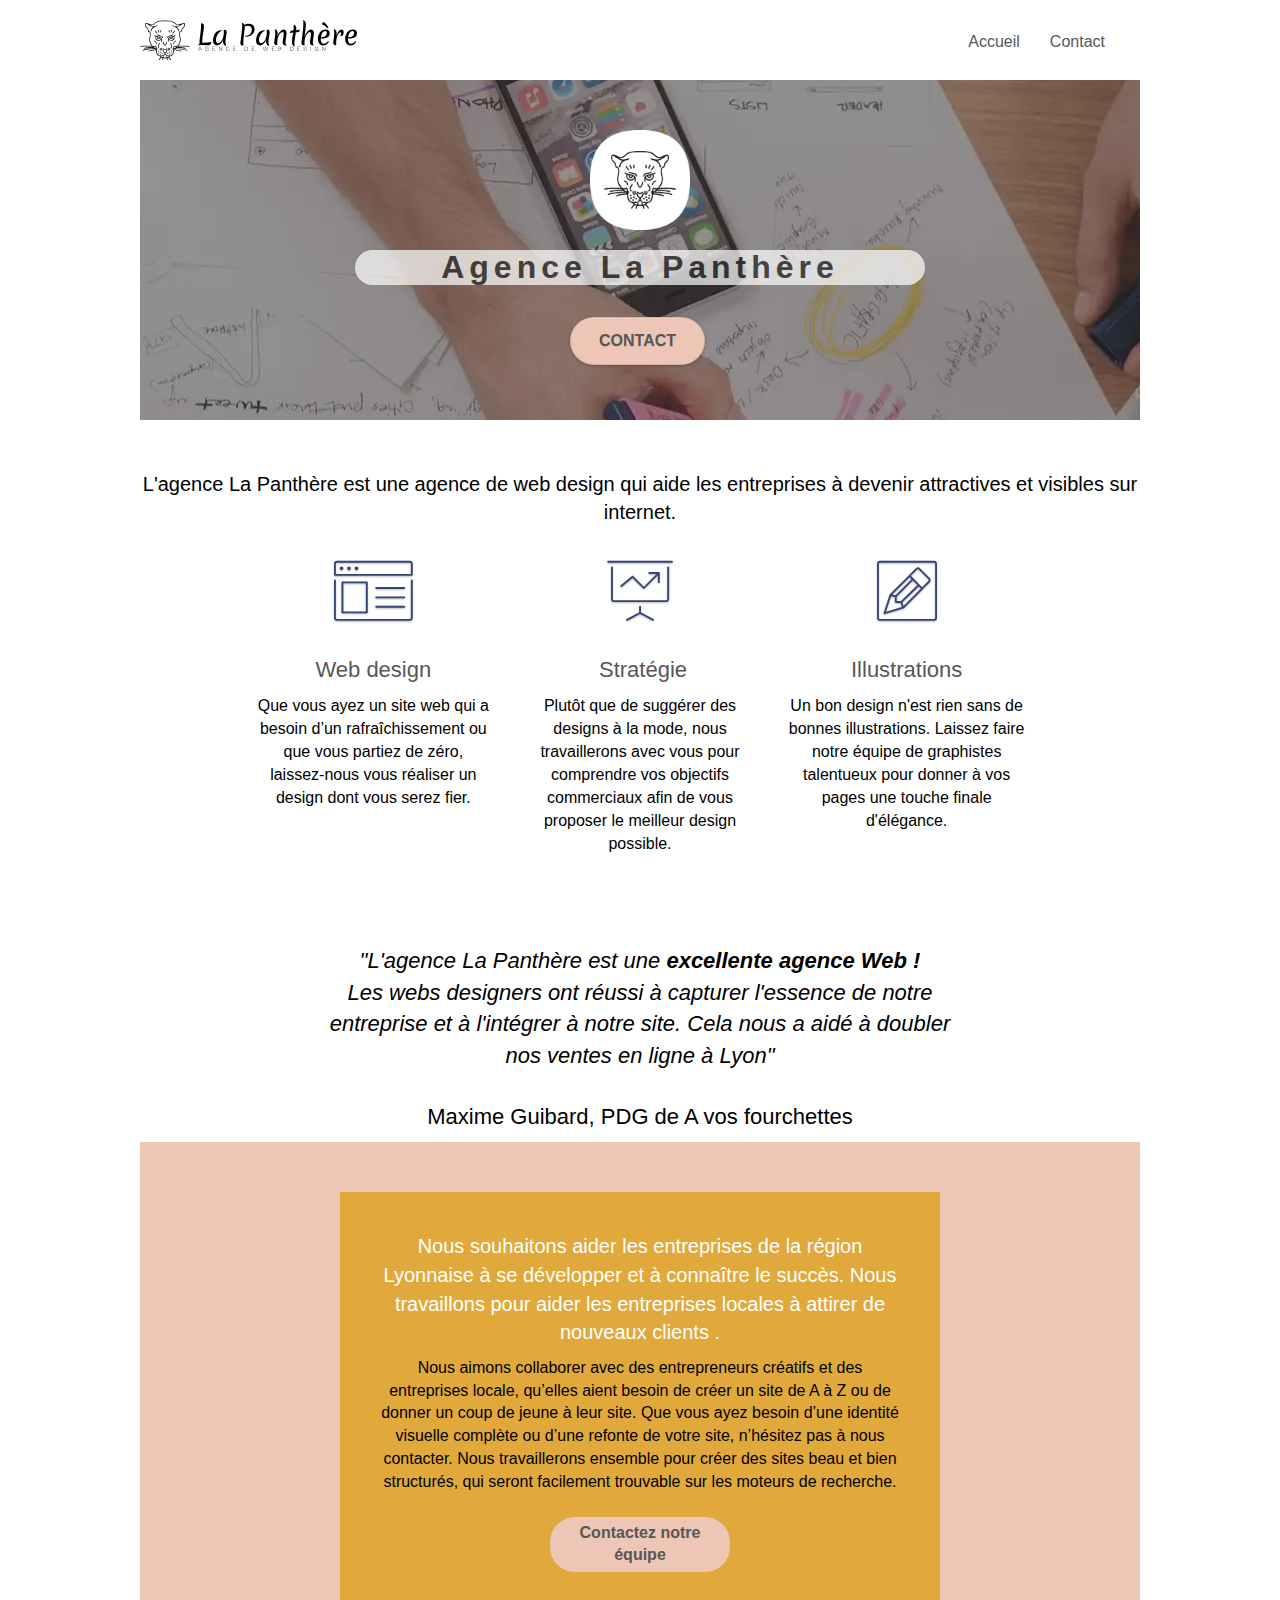
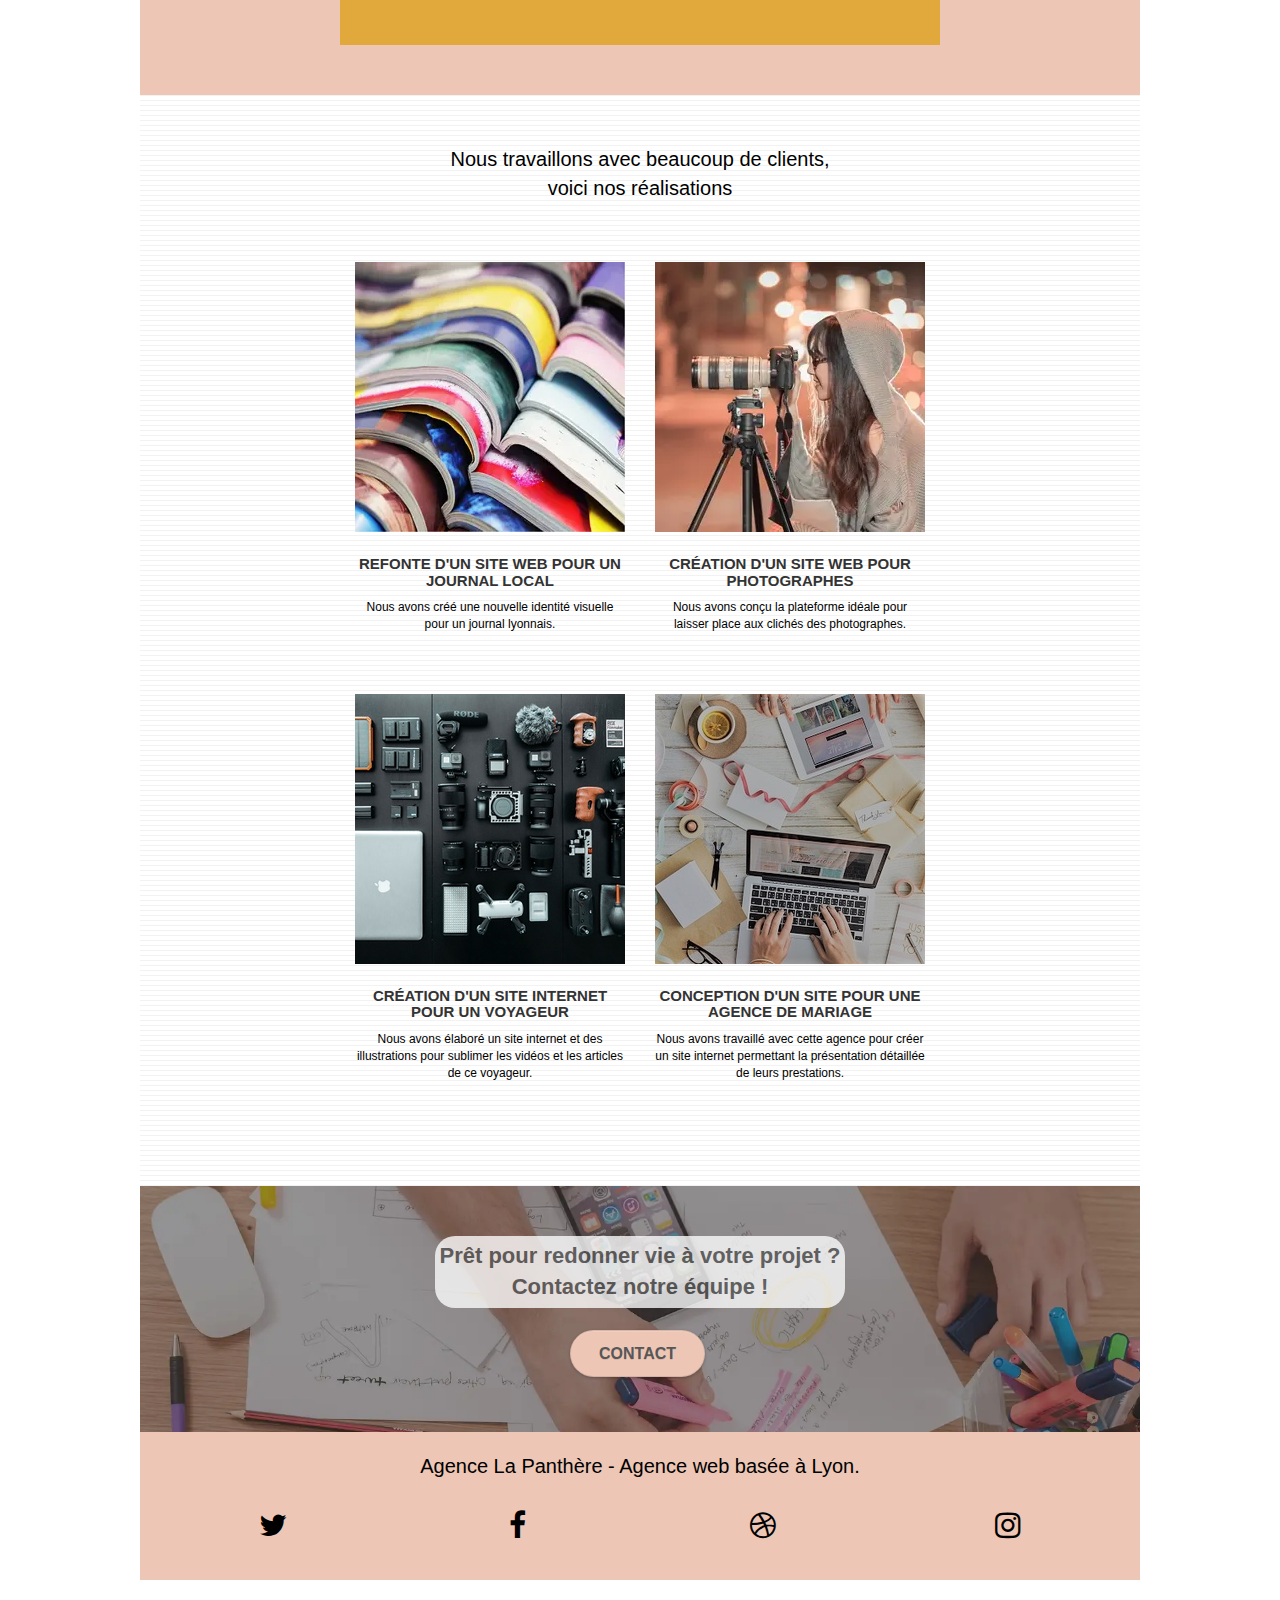
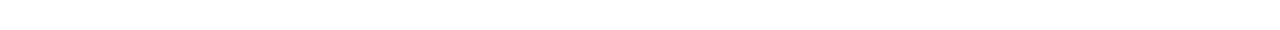
<file: index.html>
<!doctype html>
<html lang="fr">
<head>
    <meta charset="utf-8">
    <meta name="keywords" content="Agence web à paris, stratégie web, web design, illustrations, design de site web, site web, web, internet, site internet, site">
    <meta name="description" content="L'agence La Panthère est une agence Web Design qui aide les entreprises à être attractives et visibles sur internet. Nous sommes des spécialistes en refonte de site mais également en création, conception de site à partir de zéro.">
    <meta name="robots" content="index, follow">
	<meta name="viewport" content="width=device-width, initial-scale=1.0, viewport-fit=cover">
    <link rel="shortcut icon" type="image/webp" href="favicon.webp">
    
	<link rel="stylesheet" type="text/css" href="./css/bootstrap.css">
	<link rel="stylesheet" type="text/css" href="./css/font-awesome.css">
	<link rel="stylesheet" type="text/css" href="./css/et-line.css">
	<link rel="stylesheet" type="text/css" href="style.css">
	
    
	<script defer src="./js/jquery-2.1.0.js"></script>
	<script defer src="./js/bootstrap.js"></script>
	<script defer src="./js/blocs.js"></script>
	<script defer src="./js/jquery.touchSwipe.js" defer></script>

    <title>Agence La Panthère, entreprise spécialisée dans le web design à Lyon</title>

    
<!-- Analytics -->
 
<!-- Analytics END -->
    
</head>
<body>
<!-- Principal conteneur -->
<!-- bloc-0 -->
	<header class="bloc bgc-white l-bloc " id="bloc-0">
		<div class="container bloc-sm">
			<div class="navbar-header">
				<img src="img/agence-la-panthere-monochrome.svg" loading="lazy" alt="logo agence La Panthère"></a>
				<button id="nav-toggle" aria-label="bouton deroulant" type="button" class="ui-navbar-toggle navbar-toggle" data-toggle="collapse" data-target=".navbar-1">
					<span class="icon-bar"></span><span class="icon-bar"></span><span class="icon-bar"></span>
				</button>
			</div>
			
			<div class="collapse navbar-collapse navbar-1 special-dropdown-nav">
				<ul class="site-navigation nav navbar-nav">
					<li><a href="index.html" aria-label="Rendez vous sur notre page d'accueil">Accueil</a></li>
					<li><a href="contact.html" aria-label="Rendez vous sur notre page contact">Contact</a></li>
				</ul>
			</div>
		</div>
	</header>

<!-- bloc-0 END -->
	<main>
<!-- bloc-1-presentation -->
		<div class="bloc bgc-dark-slate-blue bg-banniere d-bloc bg-t-edge bloc-bg-texture texture-paper b-parallax" id="bloc-1-hero">
			<div class="container bloc-lg">
				<div class="row tight-width-whitespace">
					<div class="col-sm-12">
						<img src="img/logo.png" loading="lazy" class="center-block image-resize-mode" width="100" alt="logo agence La Panthère">
						<h1 class="text-center hero-bloc-text">Agence La Panthère</h1>
						<div class="text-center">
							<a href="contact.html" aria-label="Rendez vous sur notre page contact" class="btn btn-lg btn-clean btn-rd cta-hero btn-atomic-tangerine" id="cta-hero">Contact</a>
						</div>
					</div>
				</div>
			</div>
		</div>
<!-- bloc-1-presentation END -->

<!-- bloc-2-services -->
		<div class="bloc bgc-white l-bloc" id="bloc-2-services">
			<div class="container bloc-md">
				<div class="row">
					<div class="col-sm-12 text-center ">
						<p> L'agence La Panthère est une agence de web design qui aide les entreprises à devenir attractives et visibles sur internet.</p> 
					</div>
				</div>
				<div class="row voffset-lg med-width-whitespace">
					<div class="col-sm-4">
						<div class="text-center">
							<span class="et-icon-browser sm-shadow icon-dark-slate-blue icons icon-lg"></span>
						</div>
						<h2 class="mg-md-auto text-center ">Web design</h2>
						<p class="text-center ">Que vous ayez un site web qui a besoin d&rsquo;un rafraîchissement ou que vous partiez de zéro, laissez-nous vous réaliser un design dont vous serez fier.</p>
					</div>
					<div class="col-sm-4">
						<div class="text-center">
							<span class="et-icon-presentation sm-shadow icon-dark-slate-blue icons icon-lg"></span>
						</div>
						<h2 class="mg-md-auto text-center">
							&nbsp;Stratégie
						</h2>
						<p class="text-center ">
							Plutôt que de suggérer des designs à la mode, nous travaillerons avec vous pour comprendre vos objectifs commerciaux afin de vous proposer le meilleur design possible.<br>
						</p>
					</div>
					<div class="col-sm-4">
						<div class="text-center">
							<span class="et-icon-edit sm-shadow icon-dark-slate-blue icons icon-lg"></span>
						</div>
						<h2 class="mg-md-auto text-center">Illustrations</h2>
						<p class="text-center ">Un bon design n'est rien sans de bonnes illustrations. Laissez faire notre équipe de graphistes talentueux pour donner à vos pages une touche finale d'élégance.</p>
					</div>
			</div>
		<div class="row voffset-lg voffset">
			<div class="col-xs-12 col-md-8 col-md-offset-2 text-center">
				<p class="citation">"L'agence La Panthère est une <span>excellente agence Web !</span><br>Les webs designers ont réussi à capturer l'essence de notre entreprise et à l'intégrer à notre site. Cela nous a aidé à doubler nos ventes en ligne à Lyon"</p><br>
				<p class ="article"> Maxime Guibard, PDG de A vos fourchettes</p> 
			</div>
		</div>
<!-- bloc-2-services END -->

<!-- bloc-3-what-i-do -->
<div class="bloc bgc-atomic-tangerine bg-presentation d-bloc bloc-bg-texture texture-paper b-parallax" id="bloc-3-what-i-do">
	<div class="container bloc-lg">
		<div class="row tight-width-whitespace black-background">
			<div class="col-sm-12-bloc">
				<p class="mg-md-new text-center">
					Nous souhaitons aider les entreprises de la région Lyonnaise à se développer et à connaître le succès. Nous travaillons pour aider les entreprises locales à attirer de nouveaux clients .<br>
				</p>
				<p class="text-center contacter-equipe">
					Nous aimons collaborer avec des entrepreneurs créatifs et des entreprises locale, qu’elles aient besoin de créer un site de A à Z ou de donner un coup de jeune à leur site. Que vous ayez besoin d’une identité visuelle complète ou d’une refonte de votre site, n’hésitez pas à nous contacter. Nous travaillerons ensemble pour créer des sites beau et bien structurés, qui seront facilement trouvable sur les moteurs de recherche. <br><br><a class="btn-atomic-tangerine-contactez-equipe" href="contact.html">Contactez notre équipe</a><br>
				</p>
			</div>
		</div>
	</div>
</div>
<!-- bloc-3-what-i-do END -->

<!-- bloc-4-portfolio -->
<div class="bloc bgc-white bg-lines-h2-bg bg-repeat l-bloc" id="bloc-4-portfolio">
	<div class="container bloc-lg">
		<div class="row">
			<div class="col-sm-12 text-center">
				<p>Nous travaillons avec beaucoup de clients,<br>voici nos réalisations</p>
			</div>
		</div>
		<div class="row tight-width-whitespace portfolio-row">
			<div class="col-sm-6">
				<a href="#" data-lightbox="img/1.webp" data-gallery-id="gallery-1" data-caption="Refonte d'un site web pour un journal local" data-frame="snapshot-lb"><img src="img/1.webp" alt="Journaux superposés" loading="lazy" class="img-responsive portfolio-thumb"></a>
				<h3 class="mg-md-auto text-center">
					Refonte d'un site web pour un journal local
				</h3>
				<p class="text-center">
					Nous avons créé une nouvelle identité visuelle pour un journal lyonnais.
				</p>
			</div>
			<div class="col-sm-6">
				<a href="#" data-lightbox="img/2.webp" data-gallery-id="gallery-1" data-caption="Création d'un site web pour photographes" data-frame="snapshot-lb"><img src="img/2.webp" loading="lazy" class="img-responsive portfolio-thumb" alt="Dame qui prend une photo"></a>
				<h3 class="mg-md-auto text-center">
					Création d'un site web pour photographes
				</h3>
				<p class="text-center">
					Nous avons conçu la plateforme idéale pour laisser place aux clichés des photographes.
				</p>
			</div>
		</div>
		<div class="row tight-width-whitespace portfolio-row">
			<div class="col-sm-6">
				<a href="#" data-lightbox="img/3.webp" data-gallery-id="gallery-1" data-caption="Création d'un site internet pour un voyageur" data-frame="snapshot-lb"><img src="img/3.webp" loading="lazy" class="img-responsive portfolio-thumb" alt="Matériel voyageur"></a>
				<h3 class="mg-md-auto text-center">
					Création d'un site internet pour un voyageur
				</h3>
				<p class="text-center">
					Nous avons élaboré un site internet et des illustrations pour sublimer les vidéos et les articles de ce voyageur.
				</p>
			</div>
			<div class="col-sm-6">
				<a href="#" data-lightbox="img/4.webp" data-gallery-id="gallery-1" data-caption="Conception d'un site pour une agence de mariage" data-frame="snapshot-lb"><img src="img/4.webp" loading="lazy" class="img-responsive portfolio-thumb" alt="Deux pesonnes en train de préparer un mariage"></a>
				<h3 class="mg-md-auto text-center">
					Conception d'un site pour une agence de mariage
				</h3>
				<p class="text-center">
					Nous avons travaillé avec cette agence pour créer un site internet permettant la présentation détaillée de leurs prestations.
				</p>
			</div>
		</div>
	</div>
</div>
<!-- bloc-4-portfolio END -->

<!-- bloc-5-cta -->
<div class="bloc bgc-dark-slate-blue bg-banniere d-bloc bloc-bg-texture texture-paper" id="bloc-5-cta">
	<div class="container bloc-lg">
		<div class="row column">
			<h2 class="mg-md text-center">
				Prêt pour redonner vie à votre projet ?<br>Contactez notre équipe !
			</h2>
			<div class="col-sm-12 text-center">
				<a href="contact.html" class="btn btn-atomic-tangerine btn-clean btn-rd btn-lg cta-hero">Contact</a>
			</div>
		</div>
	</div>
</div>
<!-- bloc-5-cta END -->

<!-- Footer - bloc-8 -->
<div class="bloc bgc-atomic-tangerine d-bloc" id="bloc-8">
	<div class="container bloc-sm">
		<div class="row">
			<div class="col-sm-12">
				<p class="text-center black">
					Agence La Panthère - Agence web basée à Lyon.<br>
				</p>
				<div class="row row-no-gutters social">
					<div class="col-sm-3">
						<div class="text-center">
							<a class="social" href="https://twitter.com/" aria-label="visualiser notre compte twitter"><span class="fa fa-twitter icon-md"></span></a>
						</div>
					</div>
					<div class="col-sm-3">
						<div class="text-center">
							<a class="social" href="https://www.facebook.com/" aria-label="visualiser notre compte facebook"><span class="fa fa-facebook icon-md"></span></a>
						</div>
					</div>
					<div class="col-sm-3">
						<div class="text-center">
							<a class="social" href="index.html" aria-label="visualiser notre compte dribble"><span class="fa fa-dribbble icon-md"></span></a>
						</div>
					</div>
					<div class="col-sm-3">
						<div class="text-center">
							<a class="social" href="https://www.instagram.com/" aria-label="visualiser notre compte instagram"><span class="fa fa-instagram icon-md"></span></a>
						</div>
					</div>
			</div>
		</div>
	</div>
</div>
<!-- Footer - bloc-8 END -->

</div>
<!-- Principal conteneur END -->
    

</body>
</html>
</file>
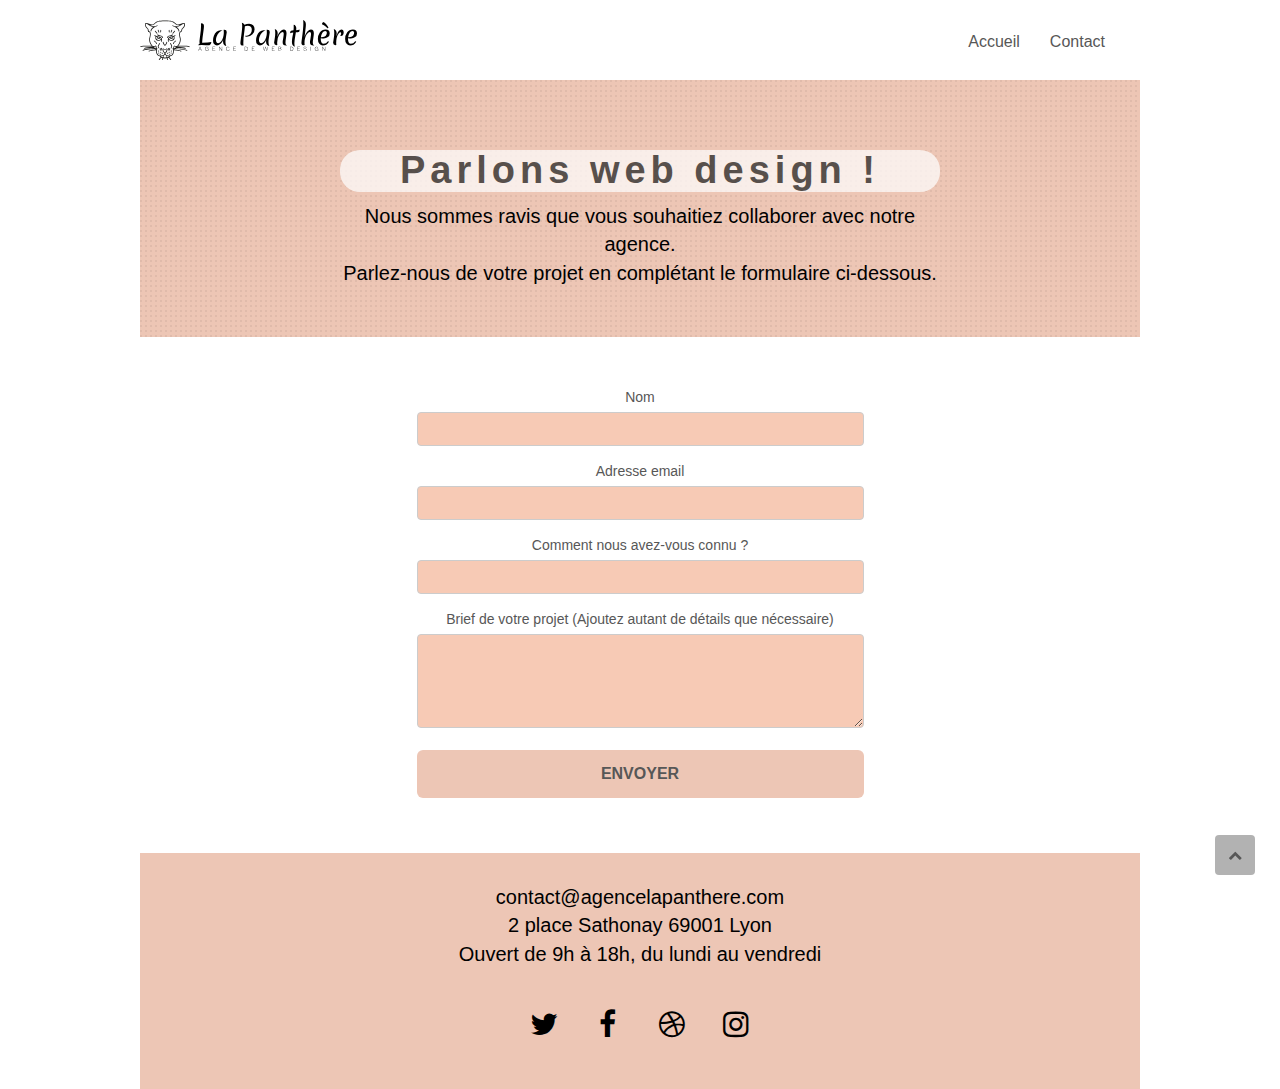
<file: contact.html>
<!doctype html>
<html lang="fr">
<head>
    <meta charset="utf-8">
    <meta name="keywords" content="Agence web à paris, stratégie web, web design, illustrations, design de site web, site web, web, internet, site internet, site">
    <meta name="description" content="L'agence La Panthère est une agence Web Design qui aide les entreprises à être attractives et visibles sur internet. Nous sommes des spécialistes en refonte de site mais également en création, conception de site à partir de zéro.">
    <meta name="robots" content="index, follow">
    <meta name="viewport" content="width=device-width, initial-scale=1.0, viewport-fit=cover">
	<link rel="shortcut icon" type="image/webp" href="favicon.webp">
    
	<link rel="stylesheet" type="text/css" href="./css/bootstrap.css">
	<link rel="stylesheet" type="text/css" href="./css/font-awesome.css">
	<link rel="stylesheet" type="text/css" href="./css/et-line.css">
	<link rel="stylesheet" type="text/css" href="style.css">
	
    
	<script defer src="./js/jquery-2.1.0.js"></script>
	<script defer src="./js/bootstrap.js"></script>
	<script defer src="./js/blocs.js"></script>
	<script defer src="./js/jqBootstrapValidation.js"></script>
	<script defer src="./js/formHandler.js"></script>
    <title>Contacts Agence La Panthère</title>

    
<!-- Analytics -->
 
<!-- Analytics END -->
    
</head>
<body>
<!-- Principal conteneur -->
<div class="page-container">
    
<!-- bloc-0 -->
<header class="bloc bgc-white l-bloc " id="bloc-0">
	<div class="container bloc-sm">
		<div class="navbar-header">
			<img src="img/agence-la-panthere-monochrome.svg" alt="logo agence La Panthère"></a>
			<button id="nav-toggle" type="button" aria-label="bouton deroulant" class="ui-navbar-toggle navbar-toggle" data-toggle="collapse" data-target=".navbar-1">
				<span class="icon-bar"></span><span class="icon-bar"></span><span class="icon-bar"></span>
			</button>
		</div>
		
		<div class="collapse navbar-collapse navbar-1 special-dropdown-nav">
			<ul class="site-navigation nav navbar-nav">
				<li><a href="index.html" aria-label="Rendez vous sur notre page d'accueil">Accueil</a></li>
				<li><a href="contact.html" aria-label="Rendez vous sur notre page contact">Contact</a></li>
			</ul>
		</div>
	</div>
</header>
<!-- bloc-0 END -->

<!-- bloc-6 -->
<div class="bloc bg-dots-bg bg-repeat bgc-atomic-tangerine d-bloc bloc-bg-texture texture-paper" id="bloc-6">
	<div class="container bloc-lg text-center">
		<div class="row text-center">
			<div class="col-sm-12">
				<h1 class="text-center hero-bloc-text tc-white">
					Parlons web design !
				</h1>
				<p class="text-center mg-lg tc-white tight-width-whitespace">
					Nous sommes ravis que vous souhaitiez collaborer avec notre agence.<br>
					Parlez-nous de votre projet en complétant le formulaire ci-dessous.
				</p>
			</div>
		</div>
	</div>
</div>
<!-- bloc-6 END -->

<!-- bloc-7 -->
<div class="bloc bgc-white l-bloc" id="bloc-7">
	<div class="container bloc-lg text-center">
		<div class="row text-center  corps">
			<div class="col-sm-6 formulaire">
				<form id="form_1" novalidate success-msg="Your message has been sent." fail-msg="Sorry it seems that our mail server is not responding, Sorry for the inconvenience!">
					<div class="form-group">
						<label for="name">Nom</label>
						<input type="text" id="name" class="form-control" required>
					</div>
					<div class="form-group">
						<label for="email">
							Adresse email
						</label>
						<input type="email" id="email" class="form-control" required>
					</div>
					<div class="form-group">
						<label for="maniere-connaissance">
							Comment nous avez-vous connu ?
						</label>
						<input type="text" id="maniere-connaissance" name="maniere-connaissance" class="form-control" required />
					</div>
					<div class="form-group">
						<label for="votre-projet">
							Brief de votre projet (Ajoutez autant de détails que nécessaire)<br>
						</label>
						<textarea id="votre-projet" name="votre projet" class="form-control" rows="4" cols="50" required></textarea>
					</div> 
					<button class="bloc-button btn btn-lg btn-block cta-hero btn-atomic-tangerine" type="submit">
						Envoyer
					</button>
				</form>
			</div>
		</div>
	</div>
</div>
<!-- bloc-7 END -->

<!-- ScrollToTop Button -->
<a class="bloc-button btn btn-d scrollToTop" onclick="scrollToTarget('1')"><span class="fa fa-chevron-up"></span></a>
<!-- ScrollToTop Button END-->


<!-- Footer - bloc-8 -->
<div class="bloc bgc-atomic-tangerine d-bloc" id="bloc-8">
	<div class="container bloc-sm">
		<div class="row">
			<div class="col-sm-12 column">
				<div class="col-sm-6 adresse">
					<p>
						contact@agencelapanthere.com<br>2 place Sathonay 69001 Lyon<br>Ouvert de 9h à 18h, du lundi au vendredi<br>
					</p>
				</div>
				<div class="row row-no-gutters social">
					<div class="col-sm-3">
						<div class="text-center social">
							<a href="https://twitter.com/" class="social" aria-label="visualiser notre compte twitter"><span class="fa fa-twitter icon-md"></span></a>
						</div>
					</div>
					<div class="col-sm-3">
						<div class="text-center social">
							<a href="https://www.facebook.com/" class="social" aria-label="visualiser notre compte facebook"><span class="fa fa-facebook icon-md"></span></a>
						</div>
					</div>
					<div class="col-sm-3">
						<div class="text-center social">
							<a href="index.html" class="social" aria-label="visualiser notre compte dribble"><span class="fa fa-dribbble icon-md"></span></a>
						</div>
					</div>
					<div class="col-sm-3">
						<div class="text-center social">
							<a href="https://www.instagram.com/" class="social" aria-label="visualiser notre compte instagram"><span class="fa fa-instagram icon-md"></span></a>
						</div>
					</div>
				</div>
			</div>
		</div>
	</div>
</div>
<!-- Footer - bloc-8 END -->

</div>
<!-- Principal conteneur END -->
    

</body>
</html>
</file>
<file: css/et-line.css>
@font-face {
    font-family: et-line;
    src: url(../fonts/et-line.eot);
    src: url(../fonts/et-line.eot?#iefix) format('embedded-opentype'), url(../fonts/et-line.woff) format('woff'), url(../fonts/et-line.ttf) format('truetype'), url(../fonts/et-line.svg#et-line) format('svg');
    font-weight: 400;
    font-style: normal
}

.et-icon-adjustments,
.et-icon-alarmclock,
.et-icon-anchor,
.et-icon-aperture,
.et-icon-attachment,
.et-icon-bargraph,
.et-icon-basket,
.et-icon-beaker,
.et-icon-bike,
.et-icon-book-open,
.et-icon-briefcase,
.et-icon-browser,
.et-icon-calendar,
.et-icon-camera,
.et-icon-caution,
.et-icon-chat,
.et-icon-circle-compass,
.et-icon-clipboard,
.et-icon-clock,
.et-icon-cloud,
.et-icon-compass,
.et-icon-desktop,
.et-icon-dial,
.et-icon-document,
.et-icon-documents,
.et-icon-download,
.et-icon-dribbble,
.et-icon-edit,
.et-icon-envelope,
.et-icon-expand,
.et-icon-facebook,
.et-icon-flag,
.et-icon-focus,
.et-icon-gears,
.et-icon-genius,
.et-icon-gift,
.et-icon-global,
.et-icon-globe,
.et-icon-googleplus,
.et-icon-grid,
.et-icon-happy,
.et-icon-hazardous,
.et-icon-heart,
.et-icon-hotairballoon,
.et-icon-hourglass,
.et-icon-key,
.et-icon-laptop,
.et-icon-layers,
.et-icon-lifesaver,
.et-icon-lightbulb,
.et-icon-linegraph,
.et-icon-linkedin,
.et-icon-lock,
.et-icon-magnifying-glass,
.et-icon-map,
.et-icon-map-pin,
.et-icon-megaphone,
.et-icon-mic,
.et-icon-mobile,
.et-icon-newspaper,
.et-icon-notebook,
.et-icon-paintbrush,
.et-icon-paperclip,
.et-icon-pencil,
.et-icon-phone,
.et-icon-picture,
.et-icon-pictures,
.et-icon-piechart,
.et-icon-presentation,
.et-icon-pricetags,
.et-icon-printer,
.et-icon-profile-female,
.et-icon-profile-male,
.et-icon-puzzle,
.et-icon-quote,
.et-icon-recycle,
.et-icon-refresh,
.et-icon-ribbon,
.et-icon-rss,
.et-icon-sad,
.et-icon-scissors,
.et-icon-scope,
.et-icon-search,
.et-icon-shield,
.et-icon-speedometer,
.et-icon-strategy,
.et-icon-streetsign,
.et-icon-tablet,
.et-icon-target,
.et-icon-telescope,
.et-icon-toolbox,
.et-icon-tools,
.et-icon-tools-2,
.et-icon-trophy,
.et-icon-tumblr,
.et-icon-twitter,
.et-icon-upload,
.et-icon-video,
.et-icon-wallet,
.et-icon-wine {
    font-family: et-line;
    speak: none;
    font-style: normal;
    font-weight: 400;
    font-variant: normal;
    text-transform: none;
    line-height: 1;
    -webkit-font-smoothing: antialiased;
    -moz-osx-font-smoothing: grayscale;
    display: inline-block
}

.et-icon-mobile:before {
    content: "\e000"
}

.et-icon-laptop:before {
    content: "\e001"
}

.et-icon-desktop:before {
    content: "\e002"
}

.et-icon-tablet:before {
    content: "\e003"
}

.et-icon-phone:before {
    content: "\e004"
}

.et-icon-document:before {
    content: "\e005"
}

.et-icon-documents:before {
    content: "\e006"
}

.et-icon-search:before {
    content: "\e007"
}

.et-icon-clipboard:before {
    content: "\e008"
}

.et-icon-newspaper:before {
    content: "\e009"
}

.et-icon-notebook:before {
    content: "\e00a"
}

.et-icon-book-open:before {
    content: "\e00b"
}

.et-icon-browser:before {
    content: "\e00c"
}

.et-icon-calendar:before {
    content: "\e00d"
}

.et-icon-presentation:before {
    content: "\e00e"
}

.et-icon-picture:before {
    content: "\e00f"
}

.et-icon-pictures:before {
    content: "\e010"
}

.et-icon-video:before {
    content: "\e011"
}

.et-icon-camera:before {
    content: "\e012"
}

.et-icon-printer:before {
    content: "\e013"
}

.et-icon-toolbox:before {
    content: "\e014"
}

.et-icon-briefcase:before {
    content: "\e015"
}

.et-icon-wallet:before {
    content: "\e016"
}

.et-icon-gift:before {
    content: "\e017"
}

.et-icon-bargraph:before {
    content: "\e018"
}

.et-icon-grid:before {
    content: "\e019"
}

.et-icon-expand:before {
    content: "\e01a"
}

.et-icon-focus:before {
    content: "\e01b"
}

.et-icon-edit:before {
    content: "\e01c"
}

.et-icon-adjustments:before {
    content: "\e01d"
}

.et-icon-ribbon:before {
    content: "\e01e"
}

.et-icon-hourglass:before {
    content: "\e01f"
}

.et-icon-lock:before {
    content: "\e020"
}

.et-icon-megaphone:before {
    content: "\e021"
}

.et-icon-shield:before {
    content: "\e022"
}

.et-icon-trophy:before {
    content: "\e023"
}

.et-icon-flag:before {
    content: "\e024"
}

.et-icon-map:before {
    content: "\e025"
}

.et-icon-puzzle:before {
    content: "\e026"
}

.et-icon-basket:before {
    content: "\e027"
}

.et-icon-envelope:before {
    content: "\e028"
}

.et-icon-streetsign:before {
    content: "\e029"
}

.et-icon-telescope:before {
    content: "\e02a"
}

.et-icon-gears:before {
    content: "\e02b"
}

.et-icon-key:before {
    content: "\e02c"
}

.et-icon-paperclip:before {
    content: "\e02d"
}

.et-icon-attachment:before {
    content: "\e02e"
}

.et-icon-pricetags:before {
    content: "\e02f"
}

.et-icon-lightbulb:before {
    content: "\e030"
}

.et-icon-layers:before {
    content: "\e031"
}

.et-icon-pencil:before {
    content: "\e032"
}

.et-icon-tools:before {
    content: "\e033"
}

.et-icon-tools-2:before {
    content: "\e034"
}

.et-icon-scissors:before {
    content: "\e035"
}

.et-icon-paintbrush:before {
    content: "\e036"
}

.et-icon-magnifying-glass:before {
    content: "\e037"
}

.et-icon-circle-compass:before {
    content: "\e038"
}

.et-icon-linegraph:before {
    content: "\e039"
}

.et-icon-mic:before {
    content: "\e03a"
}

.et-icon-strategy:before {
    content: "\e03b"
}

.et-icon-beaker:before {
    content: "\e03c"
}

.et-icon-caution:before {
    content: "\e03d"
}

.et-icon-recycle:before {
    content: "\e03e"
}

.et-icon-anchor:before {
    content: "\e03f"
}

.et-icon-profile-male:before {
    content: "\e040"
}

.et-icon-profile-female:before {
    content: "\e041"
}

.et-icon-bike:before {
    content: "\e042"
}

.et-icon-wine:before {
    content: "\e043"
}

.et-icon-hotairballoon:before {
    content: "\e044"
}

.et-icon-globe:before {
    content: "\e045"
}

.et-icon-genius:before {
    content: "\e046"
}

.et-icon-map-pin:before {
    content: "\e047"
}

.et-icon-dial:before {
    content: "\e048"
}

.et-icon-chat:before {
    content: "\e049"
}

.et-icon-heart:before {
    content: "\e04a"
}

.et-icon-cloud:before {
    content: "\e04b"
}

.et-icon-upload:before {
    content: "\e04c"
}

.et-icon-download:before {
    content: "\e04d"
}

.et-icon-target:before {
    content: "\e04e"
}

.et-icon-hazardous:before {
    content: "\e04f"
}

.et-icon-piechart:before {
    content: "\e050"
}

.et-icon-speedometer:before {
    content: "\e051"
}

.et-icon-global:before {
    content: "\e052"
}

.et-icon-compass:before {
    content: "\e053"
}

.et-icon-lifesaver:before {
    content: "\e054"
}

.et-icon-clock:before {
    content: "\e055"
}

.et-icon-aperture:before {
    content: "\e056"
}

.et-icon-quote:before {
    content: "\e057"
}

.et-icon-scope:before {
    content: "\e058"
}

.et-icon-alarmclock:before {
    content: "\e059"
}

.et-icon-refresh:before {
    content: "\e05a"
}

.et-icon-happy:before {
    content: "\e05b"
}

.et-icon-sad:before {
    content: "\e05c"
}

.et-icon-facebook:before {
    content: "\e05d"
}

.et-icon-twitter:before {
    content: "\e05e"
}

.et-icon-googleplus:before {
    content: "\e05f"
}

.et-icon-rss:before {
    content: "\e060"
}

.et-icon-tumblr:before {
    content: "\e061"
}

.et-icon-linkedin:before {
    content: "\e062"
}

.et-icon-dribbble:before {
    content: "\e063"
}
</file>
<file: style.css>
body {
    margin: 0;
    padding: 0;
    background: #FFF;
    overflow-x: hidden;
    -webkit-font-smoothing: antialiased;
    -moz-osx-font-smoothing: grayscale;
}

a,
button {
    transition: all .3s ease-in-out;
    outline: none!important;
}

.navbar-header img {
    height:40px;
}


a:hover {
    text-decoration: none;
    cursor: pointer;
}

#page-loading-blocs-notifaction {
    position: fixed;
    top: 0;
    bottom: 0;
    width: 100%;
    z-index: 100000;
    background: #FFFFFF url("img/pageload-spinner.gif") no-repeat center center;
}

.bloc {
    width: 100%;
    clear: both;
    background: 50% 50% no-repeat;
    -webkit-background-size: cover;
    -moz-background-size: cover;
    -o-background-size: cover;
    background-size: cover;
    position: relative;
}

.bloc .container {
    padding-left: 0;
    padding-right: 0;
}

.bloc-lg {
    padding: 50px 50px;
}

.bloc-md {
    padding: 50px;
}

.bloc-sm {
    padding: 20px 50px;
}

.bg-center,
.bg-l-edge,
.bg-r-edge,
.bg-t-edge,
.bg-b-edge,
.bg-tl-edge,
.bg-bl-edge,
.bg-tr-edge,
.bg-br-edge,
.bg-repeat {
    -webkit-background-size: auto!important;
    -moz-background-size: auto!important;
    -o-background-size: auto!important;
    background-size: auto!important;
}

.bg-repeat {
    background: repeat;
}

.bg-t-edge {
    background: top no-repeat;
}

.b-parallax {
    background-attachment: fixed;
}

.d-bloc {
    color: rgba(255, 255, 255, .7);
}

.d-bloc button:hover {
    color: rgba(255, 255, 255, .9);
}

.d-bloc .icon-round,
.d-bloc .icon-square,
.d-bloc .icon-rounded,
.d-bloc .icon-semi-rounded-a,
.d-bloc .icon-semi-rounded-b {
    border-color: rgba(255, 255, 255, .9);
}

.d-bloc .divider-h span {
    border-color: rgba(255, 255, 255, .2);
}

.d-bloc .a-btn,
.d-bloc .navbar a,
.d-bloc .navbar-brand,
.d-bloc a .icon-sm,
.d-bloc a .icon-md,
.d-bloc a .icon-lg,
.d-bloc a .icon-xl,
.d-bloc h1 a,
.d-bloc h2 a,
.d-bloc h3 a,
.d-bloc h4 a,
.d-bloc h5 a,
.d-bloc h6 a,
.d-bloc p a {
    color: rgb(0, 0, 0);
}

.d-bloc .a-btn:hover,
.d-bloc .navbar a:hover,
.d-bloc .navbar-brand:hover,
.d-bloc a:hover .icon-sm,
.d-bloc a:hover .icon-md,
.d-bloc a:hover .icon-lg,
.d-bloc a:hover .icon-xl,
.d-bloc h1 a:hover,
.d-bloc h2 a:hover,
.d-bloc h3 a:hover,
.d-bloc h4 a:hover,
.d-bloc h5 a:hover,
.d-bloc h6 a:hover,
.d-bloc p a:hover {
    color: rgb(30, 19, 244);
}

.d-bloc .navbar-toggle .icon-bar {
    background: rgba(255, 255, 255, 1);
}

.d-bloc .btn-wire,
.d-bloc .btn-wire:hover {
    color: rgba(255, 255, 255, 1);
    border-color: rgba(255, 255, 255, 1);
}

.d-bloc .panel {
    color: black;
}

.d-bloc .panel button:hover {
    color: rgba(0, 0, 0, .7);
}

.d-bloc .panel icon {
    border-color: rgba(0, 0, 0, .7);
}

.d-bloc .panel .divider-h span {
    border-color: rgba(0, 0, 0, .1);
}

.d-bloc .panel .a-btn {
    color: rgba(0, 0, 0, .6);
}

.d-bloc .panel .a-btn:hover {
    color: rgba(0, 0, 0, 1);
}

.d-bloc .panel .btn-wire,
.d-bloc .panel .btn-wire:hover {
    color: rgba(0, 0, 0, .7);
    border-color: rgba(0, 0, 0, .3);
}

.d-bloc .panel,
.l-bloc {
    color: black;
}

.d-bloc .panel button:hover,
.l-bloc button:hover {
    color: black;
}

.l-bloc .icon-round,
.l-bloc .icon-square,
.l-bloc .icon-rounded,
.l-bloc .icon-semi-rounded-a,
.l-bloc .icon-semi-rounded-b {
    border-color: black;
}

.d-bloc .panel .divider-h span,
.l-bloc .divider-h span {
    border-color: black;
}

.d-bloc .panel .a-btn,
.l-bloc .a-btn,
.l-bloc .navbar a,
.l-bloc .navbar-brand,
.l-bloc a .icon-sm,
.l-bloc a .icon-md,
.l-bloc a .icon-lg,
.l-bloc a .icon-xl,
.l-bloc h1 a,
.l-bloc h2 a,
.l-bloc h3 a,
.l-bloc h4 a,
.l-bloc h5 a,
.l-bloc h6 a,
.l-bloc p a {
    color: black;
}

.d-bloc .panel .a-btn:hover,
.l-bloc .a-btn:hover,
.l-bloc .navbar a:hover,
.l-bloc .navbar-brand:hover,
.l-bloc a:hover .icon-sm,
.l-bloc a:hover .icon-md,
.l-bloc a:hover .icon-lg,
.l-bloc a:hover .icon-xl,
.l-bloc h1 a:hover,
.l-bloc h2 a:hover,
.l-bloc h3 a:hover,
.l-bloc h4 a:hover,
.l-bloc h5 a:hover,
.l-bloc h6 a:hover,
.l-bloc p a:hover {
    color: black;
}

.l-bloc .navbar-toggle .icon-bar {
    color: black;
}

.d-bloc .panel .btn-wire,
.d-bloc .panel .btn-wire:hover,
.l-bloc .btn-wire,
.l-bloc .btn-wire:hover {
    color: black;
    border-color: rgba(0, 0, 0, .3);
}

.voffset {
    margin-top: 30px;
}

.voffset-lg {
    margin-top: 80px;
}

.row-no-gutters {
    margin-right: 0;
    margin-left: 0;
}

.row.row-no-gutters > [class^="col-"],
.row.row-no-gutters > [class*=" col-"] {
    padding-right: 0;
    padding-left: 0;
}

#bloc-1-hero h1 {
    font-size: 32px;
}

.navbar {
    margin-bottom: 0;
    z-index: 1;
}

.navbar-brand {
    height: auto;
    padding: 3px 15px;
    font-size: 25px;
    font-weight: normal;
    font-weight: 600;
    line-height: 44px;
}

.navbar-brand img {
    max-height: 200px;
    margin: 0 5px 0 0;
    display: inline;
}

.navbar-brand img[src$=svg] {
    min-width: 100px;
}

.nav-center .navbar-brand img {
    margin: 0;
}

.navbar .nav {
    padding-top: 2px;
    margin-right: -16px;
    float: right;
    z-index: 1;
}

.nav > li {
    float: left;
    margin-top: 4px;
    font-size: 16px;
}

.navbar-nav .open .dropdown-menu > li > a {
    text-align: inherit;
}

.nav > li a:hover,
.nav > li a:focus {
    background: transparent;
}

.navbar-toggle {
    margin: 10px 10px 0 0;
    border: 0px;
}

.navbar-toggle:hover {
    background: transparent!important;
}

.navbar-toggle .icon-bar {
    background-color:black;
    width: 26px;
}

.nav-invert .navbar .nav {
    float: left;
}

.nav-invert .navbar-header,
.nav-invert .navbar-brand {
    float: right;
    position: relative;
    z-index: 2;
}

@media (min-width: 768px) {
    .site-navigation {
        position: absolute;
        top: 50%;
        right: 20px;
        transform: translate(0, -50%);
        -webkit-transform: translateY(-50%);
    }
    .nav > li .dropdown-menu a,
    .nav > li .dropdown-menu a:hover {
        color: #484848;
    }
    .nav-invert .site-navigation {
        left: 0;
        right: 0;
    }
    .nav-center {
        text-align: center;
    }
    .nav-center .navbar-header {
        width: 100%;
    }
    .nav-center .navbar-header,
    .nav-center .navbar-brand,
    .nav-center .nav > li {
        float: none;
        display: inline-block;
    }
    .nav-center .site-navigation {
        position: relative;
        width: 100%;
        right: 0;
        margin-right: 0px;
        margin-top: 20px;
    }
    .nav-center.mini-nav .navbar-toggle {
        float: none;
        margin: 10px auto 0;
    }
}

.nav > li > .dropdown a {
    background: none!important;
    display: block;
    padding: 14px 15px;
}

nav .caret {
    margin: 0 5px;
}

.dropdown-menu .dropdown-menu {
    top: -8px;
    left: 100%;
}

.dropdown-menu .dropmenu-flow-right {
    top: 100%;
    left: 0;
    margin-left: -1px;
    border-top-left-radius: 0;
    border-top-right-radius: 0;
}

.dropdown-menu .dropdown span {
    border: 4px solid black;
    border-top-color: transparent;
    border-right-color: transparent;
    border-bottom-color: transparent;
    margin: 6px -5px 0 0!important;
    float: right;
}

.mg-md.text-center{
    max-width:420px;
    padding:5px;
    text-align: center;
    justify-content: center;
    display: flex;
    margin:auto;
    background-color: rgba(255, 255, 255, 0.975);
    opacity: 0.8;
    border-radius: 20px;
    font-weight: bold;
}

.mg-md-auto {
    width:auto;
}

.mg-lg {
    margin-top: 10px;
    margin-bottom: 40px;
}

.btn {
    margin: 0 5px 5px 0;
}

.btn.pull-right {
    margin: 0 0 5px 5px;
}

.btn-d,
.btn-d:hover,
.btn-d:focus {
    color: #FFF;
    background: rgba(0, 0, 0, .3);
}

button {
    outline: none!important;
}

.btn-rd {
    border-radius: 40px;
}

.btn-clean {
    border: 1px solid rgba(0, 0, 0, .08);
    border-bottom-color: rgba(0, 0, 0, .1);
    text-shadow: 0 1px 0 rgba(0, 0, 1, .1);
    box-shadow: 0 1px 3px rgba(0, 0, 1, .25), inset 0 1px 0 0 rgba(255, 255, 255, .15);
}

.icon-md {
    font-size: 30px!important;
    color: rgb(0, 0, 0);
}

.icon-md::before {
    font-size: 30px!important;
    color: rgb(0, 0, 0);
}


.icon-lg {
    font-size: 60px!important;
}

.sm-shadow {
    text-shadow: 0 1px 2px rgba(0, 0, 0, .3);
}

.panel-sq,
.panel-sq .panel-heading,
.panel-sq .panel-footer {
    border-radius: 0;
}

.panel-rd {
    border-radius: 30px;
}

.panel-rd .panel-heading {
    border-radius: 29px 29px 0 0;
}

.panel-rd .panel-footer {
    border-radius: 0 0 29px 29px;
}

.form-control {
    box-shadow: none;
    background-color: #f7cab5;
}

.scrollToTop {
    width: 40px;
    height: 40px;
    position: fixed;
    bottom: 20px;
    right: 20px;
    opacity: 100;
    z-index: 500;
    transition: all .3s ease-in-out;
}

.scrollToTop span {
    margin-top: 6px;
}

.showScrollTop {
    font-size: 14px;
    opacity: 1;
}

a[data-lightbox] {
    position: relative;
    display: block;
    text-align: center;
}

a[data-lightbox]:hover::before {
    content: "+";
    font-family: "HelveticaNeue-Light", "Helvetica Neue Light", "Helvetica Neue", Helvetica, Arial;
    font-size: 32px;
    width: 50px;
    height: 50px;
    margin-left: -25px;
    border-radius: 50%;
    background: rgba(0, 0, 0, .6);
    color: #FFF;
    font-weight: 100;
    z-index: 1;
    position: absolute;
    top: 50%;
    transform: translateY(-50%);
    -webkit-transform: translateY(-50%);
}

a[data-lightbox]:hover img {
    opacity: 0.6;
    -webkit-animation-fill-mode: none;
    animation-fill-mode: none;
}

#lightbox-modal {
    display: flex;
    align-items: center;
}

#lightbox-modal .modal-dialog {
    width: 90%;
    max-width: 900px;
    margin: 0 auto 0;
}

#lightbox-modal .modal-dialog img {
    max-height: 90vh;
    margin: 0 auto;
}

.lightbox-caption {
    padding: 20px;
    color: #FFF;
    background:black;
    position: absolute;
    left: 15px;
    right: 15px;
    bottom: 5px;
}

.close-lightbox {
    color: #FFF;
    font-size: 30px;
    position: absolute;
    top: 20px;
    right: 20px;
    z-index: 20;
    background: black;
    border: none;
    line-height: 30px;
    padding: 0 9px 5px;
    opacity: 0.3;
}

.close-lightbox:hover,
.next-lightbox:hover,
.prev-lightbox:hover {
    opacity: 1.0;
    color: #FFF;
}

.next-lightbox,
.prev-lightbox {
    font-size: 20px;
    color: rgba(255, 255, 255, .9);
    background: black;
    transition: all .2s ease-in-out;
    position: absolute;
    top: 45%;
    z-index: 1;
    opacity: 0.4;
}

.next-lightbox {
    padding: 6px 8px 1px 13px;
    right: 25px;
}

.prev-lightbox {
    padding: 6px 13px 1px 10px;
    left: 25px;
}

.snapshot-lb .modal-body {
    padding-bottom: 45px;
}

.snapshot-lb .lightbox-caption {
    padding: 0;
    color: black;
    background: none;
}

h1,
h2,
h3,
h4,
h5,
h6,
label,
.btn,
a {
    font-family: "helvetica";
    font-weight: 400;
    color: #575757!important;
}

.container {
    max-width: 1000px;
}

.hero-bloc-text {
    font-size: 38px;
}

.hero-bloc-text-sub {
    font-size: 36px;
}

.statement-bloc-text {
    line-height: 26px;
    font-style: italic;
    font-size: 20px;
    text-align: center;
    font-weight: lighter;
    max-width: 520px;
    margin: auto auto auto auto;
}

p {
    font-size: 12px;
}

.tight-width-whitespace {
    max-width: 600px;
    margin: auto auto auto auto;
}

.h1 {
    font-size: 20px;
    letter-spacing: 15px;
}

.cta-hero {
    margin-top: 22px;
    text-transform: uppercase;
    padding: 12px 28px 12px 28px;
    font-size: 16px;
    font-weight: 700;
}

.social {
    display:flex;
    text-align: center;
    justify-content: center;
    flex-direction: row;
    margin:auto;
    padding: 10px;
}

h2 {
    font-size: 22px;
    line-height: 1.4em;
}

h3 {
    font-size: 15px;
    text-transform: uppercase;
    font-weight: 700;
    color: #333333!important;
}

.med-width-whitespace {
    max-width: 800px;
    margin: auto auto auto auto;
    box-shadow: 0px 0px 0px #000000;
}

h1 {
    color: #333333!important;
}

h4 {
    color: #333333!important;
}

.icons {
    margin-bottom: 14px;
    margin-top: 24px;
}

.white {
    color: #FFFFFF!important;
}

.portfolio-thumb {
    margin-bottom: 24px;
}

.portfolio-row {
    margin-bottom: 44px;
    margin-top: 50px;
}

.avatar {
    box-shadow: 0px 4px 9px rgba(0, 0, 0, 0.3);
}

.black-background {
    background-color: rgba(220, 160, 18, 0.753);
    padding: 40px 40px 40px 40px;
}

.bgc-dark-slate-blue {
    background-color: #364577;
}

.bgc-atomic-tangerine {
    background-color: #EDC6B5;
}

.btn-atomic-tangerine {
    background: #EDC6B5;
    color: black;
    font-weight: bold;
}

.btn-atomic-tangerine:hover {
    background: #EDC6B5;
    color:black;
    box-shadow: #EDC6B5 2px 5px 10px 10px;
    border:#e8a487  2px solid;
}

.btn-atomic-tangerine-contactez-equipe {
    width:180px;
    background: #EDC6B5;
    color: black;
    font-weight: bold;
    margin: auto;
    border-radius: 25px;
    padding:5px;
}
.btn-atomic-tangerine-contactez-equipe:hover {
    background: #EDC6B5;
    color:black;
    box-shadow: #EDC6B5 2px 5px 10px 10px;
    border:#e8a487  2px solid;
}

.ltc-atomic-tangerine {
    color: #F3976C!important;
}

.ltc-atomic-tangerine:hover {
    color: #c27956!important;
}

.icon-dark-slate-blue {
    color: #364577!important;
    border-color: #364577!important;
}

.bg-dots-bg {
    background-image: url("img/dots-bg.webp");
}

.bg-lines-h2-bg {
    background-image: url("img/lines-h2-bg.png");
}

.bg-banniere {
    background-image: url("img/agence-la-panthere.webp");
}

.bg-presentation {
    background-image: url("img/image-de-presentation.webp");
}

@media (max-width: 1024px) {
    .bloc {
        padding-left: 20px;
        padding-right: 20px;
    }
    .bloc.full-width-bloc,
    .bloc-tile-2.full-width-bloc .container,
    .bloc-tile-3.full-width-bloc .container,
    .bloc-tile-4.full-width-bloc .container {
        padding-left: 0;
        padding-right: 0;
    }
}

@media (max-width: 992px) and (min-width: 768px) {
    .navbar .nav {
        max-width: 80%
    }
    .nav-center.navbar .nav {
        max-width: 100%
    }
}

@media only screen and (min-width: 768px) and (max-width: 1024px) and (orientation: landscape) {
    .b-parallax {
        background-attachment: scroll;
    }
}

@media only screen and (min-width: 1024px) and (max-width: 1366px) and (-webkit-min-pixel-ratio: 1.5) {
    .b-parallax {
        background-attachment: scroll;
    }
}

@media (max-width: 991px) {
    .container {
        width: 100%;
    }
    .b-parallax {
        background-attachment: scroll;
    }
    .page-container,
    #hero-bloc {
        overflow-x: hidden;
        position: relative;
    }
    .bloc {
        padding-left: constant(safe-area-inset-left);
        padding-right: constant(safe-area-inset-right);
    }
    .bloc-group,
    .bloc-group .bloc {
        display: block;
        width: 100%;
    }
    .bloc-fill-screen .fill-bloc-top-edge,
    .bloc-fill-screen .fill-bloc-bottom-edge {
        padding: 0 20px;
        padding-left: constant(safe-area-inset-left);
        padding-right: constant(safe-area-inset-right);
    }
}

@media (max-width: 767px) {
    .page-container {
        overflow-x: hidden;
        position: relative;
    }
    h1,
    h2,
    h3,
    h4,
    h5,
    h6,
    p,
    #disqus_thread {
        padding-left: 10px!important;
        padding-right: 10px!important;
    }
    .b-parallax {
        background-attachment: scroll;
    }
    .navbar .nav {
        padding-top: 0;
        border-top: 1px solid rgba(0, 0, 0, .2);
        float: none!important;
    }
    .navbar.row {
        margin-left: 0;
        margin-right: 0;
    }
    .site-navigation {
        position: inherit;
        transform: none;
        -webkit-transform: none;
        -ms-transform: none;
    }
    .nav > li {
        margin-top: 0;
        border-bottom: 1px solid rgba(0, 0, 0, .1);
        background: rgba(0, 0, 0, .05);
        text-align: left;
        padding-left: 15px;
        width: 100%;
    }
    .nav > li:hover {
        background: rgba(0, 0, 0, .08);
    }
    .dropdown .dropdown a .caret {
        float: none;
        margin: 5px 0 0 10px!important;
        border: 4px solid black;
        border-bottom-color: transparent;
        border-right-color: transparent;
        border-left-color: transparent;
    }
    #hero-bloc .navbar .nav {
        background: rgba(0, 0, 0, .8);
    }
    #hero-bloc .navbar .nav a {
        color: rgba(255, 255, 255, .6);
    }
    .hero {
        padding: 50px 0;
    }
    .hero-nav {
        left: -1px;
        right: -1px;
    }
    .navbar-collapse {
        padding: 0;
        overflow-x: hidden;
        -webkit-box-shadow: none;
        box-shadow: none;
    }
    .navbar-brand img {
        max-height: 40px;
        width: auto;
    }
    .nav-invert .navbar-header {
        float: none;
        width: 100%;
    }
    .nav-invert .navbar-toggle {
        float: left;
        margin-left: 10px;
    }
    .bloc {
        padding-left: 0;
        padding-right: 0;
    }
    .bloc-xxl,
    .bloc-xl,
    .bloc-lg {
        padding: 40px 0;
    }
    .bloc-sm,
    .bloc-md {
        padding-left: 0;
        padding-right: 0;
    }
    .bloc-tile-2 .container,
    .bloc-tile-3 .container,
    .bloc-tile-4 .container,
    .bloc-fill-screen .fill-bloc-top-edge,
    .bloc-fill-screen .fill-bloc-bottom-edge {
        padding-left: 0;
        padding-right: 0;
    }
    .a-block {
        padding: 0 10px;
    }
    .voffset {
        margin-top: 5px;
    }
    .voffset-md {
        margin-top: 20px;
    }
    .voffset-lg {
        margin-top: 30px;
    }
    form {
        padding: 5px;
    }
    .close-lightbox {
        display: inline-block;
    }
    .blocsapp-device-iphone5 {
        background-size: 216px 425px;
        padding-top: 60px;
        width: 216px;
        height: 425px;
    }
    .blocsapp-device-iphone5 img {
        width: 180px;
        height: 320px;
    }
}

@media (max-width: 400px) {
    .bloc {
        padding-left: 0;
        padding-right: 0;
    }
}

@media (max-width: 767px) {
    .bloc-mob-center-text {
        text-align: center;
    }
    .col-sm-6 img {
        margin:auto;
    }

}

.citation{
    font-size:22px;
    font-style: italic;
}
.article {
    font-style:normal;
    font-size:22px;
}

.col-sm-12 p{
    font-size:20px;
    color: black;
} 

.mg-md-new{
    font-size:20px;
    color: white;
} 

.contacter-equipe {
    font-size:16px;
    display: flex;
    flex-direction: column;
    color:black;
}

.hero-bloc-text{
    letter-spacing: 5px;
    z-index: 10;
    background-color: rgba(255, 255, 255, 0.891);
    opacity: 0.8;
    border-radius: 20px;
    font-weight: bold;
}

.column{
    display:flex;
    text-align: center;
    justify-content: center;
    flex-direction: column;
}

.text-center {
    display: flex;
    text-align: center;
    justify-content: center;
}

.col-sm-6 img {
    width:270px;
    height:270px;
}

.col-md-8 {
    display: flex;
    flex-direction: column;
}

.col-md-8 span{
    font-weight: bold;
}

body {
    max-width: 1000px;
    margin: auto;
}

.col-sm-4 p{
    font-size: 16px;
    color:black;
}

.navbar-nav li:hover{
    border-bottom: #F3976C 3px solid;
    font-weight: bold;
}

.corps{
    display: flex;
    flex-direction: column;
    flex-grow: 1;
    justify-content: center;
    text-align: center;
}

.formulaire{
    display: flex;
    justify-content: center;
    text-align: center;
    flex-grow: 1;
    margin: auto;
}

.adresse{
    display: flex;
    justify-content: center;
    text-align: center;
    margin: auto;
    padding-top: 10px;
}

.black{
    color:black;
}
</file>
